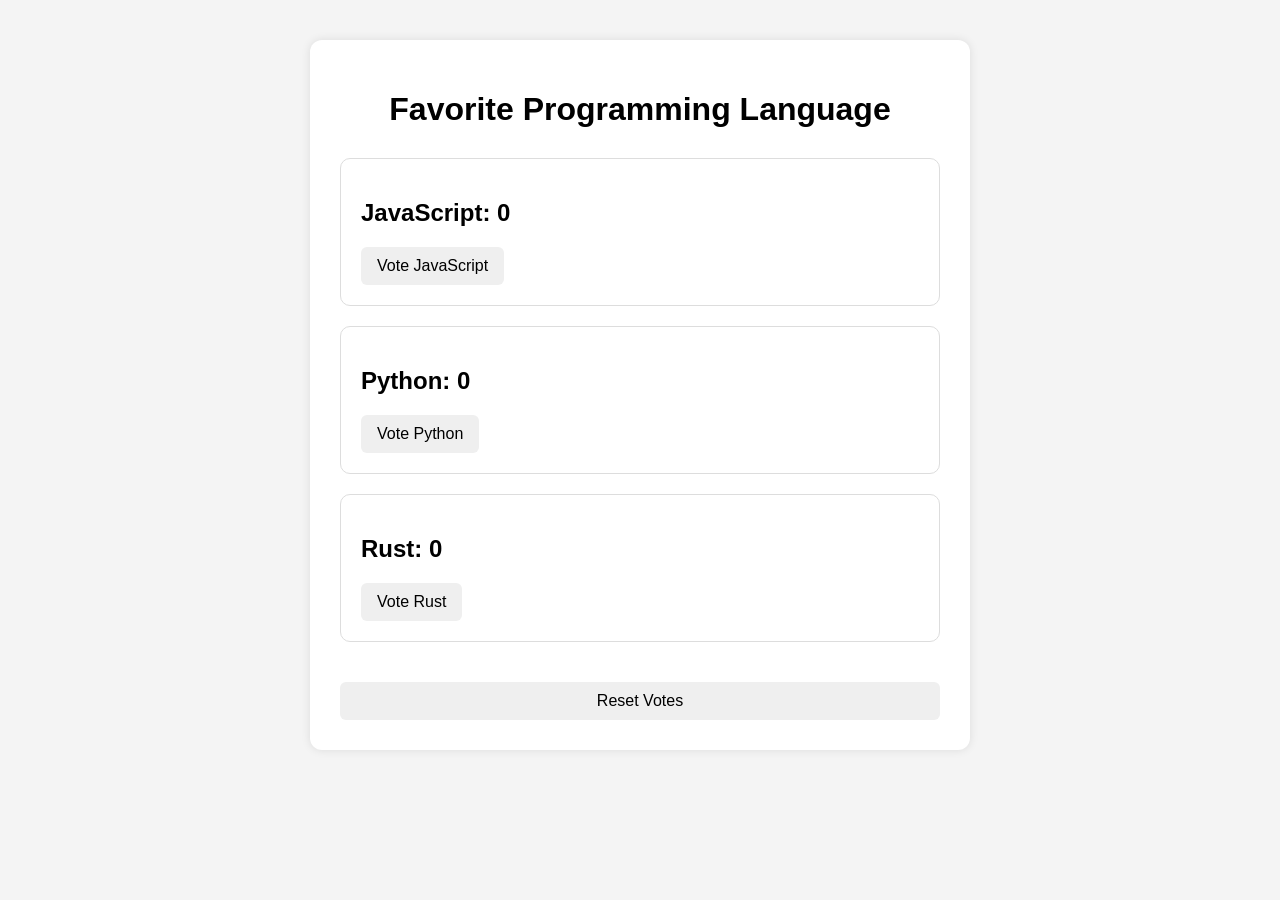
<file: static-web-with-s3/index.html>
<!DOCTYPE html>
<html lang="en">
<head>
    <meta charset="UTF-8">
    <meta name="viewport" content="width=device-width, initial-scale=1.0">
    <title>Vote App</title>

    <link rel="stylesheet" href="style.css">
</head>
<body>

    <div class="container">
        <h1>Favorite Programming Language</h1>

        <div class="vote-card">
            <h2 id="js-count">JavaScript: 0</h2>
            <button onclick="vote('js')">
                Vote JavaScript
            </button>
        </div>

        <div class="vote-card">
            <h2 id="python-count">Python: 0</h2>
            <button onclick="vote('python')">
                Vote Python
            </button>
        </div>

        <div class="vote-card">
            <h2 id="rust-count">Rust: 0</h2>
            <button onclick="vote('rust')">
                Vote Rust
            </button>
        </div>

        <button class="reset-btn" onclick="resetVotes()">
            Reset Votes
        </button>
    </div>

    <script src="app.js"></script>

</body>
</html>
</file>
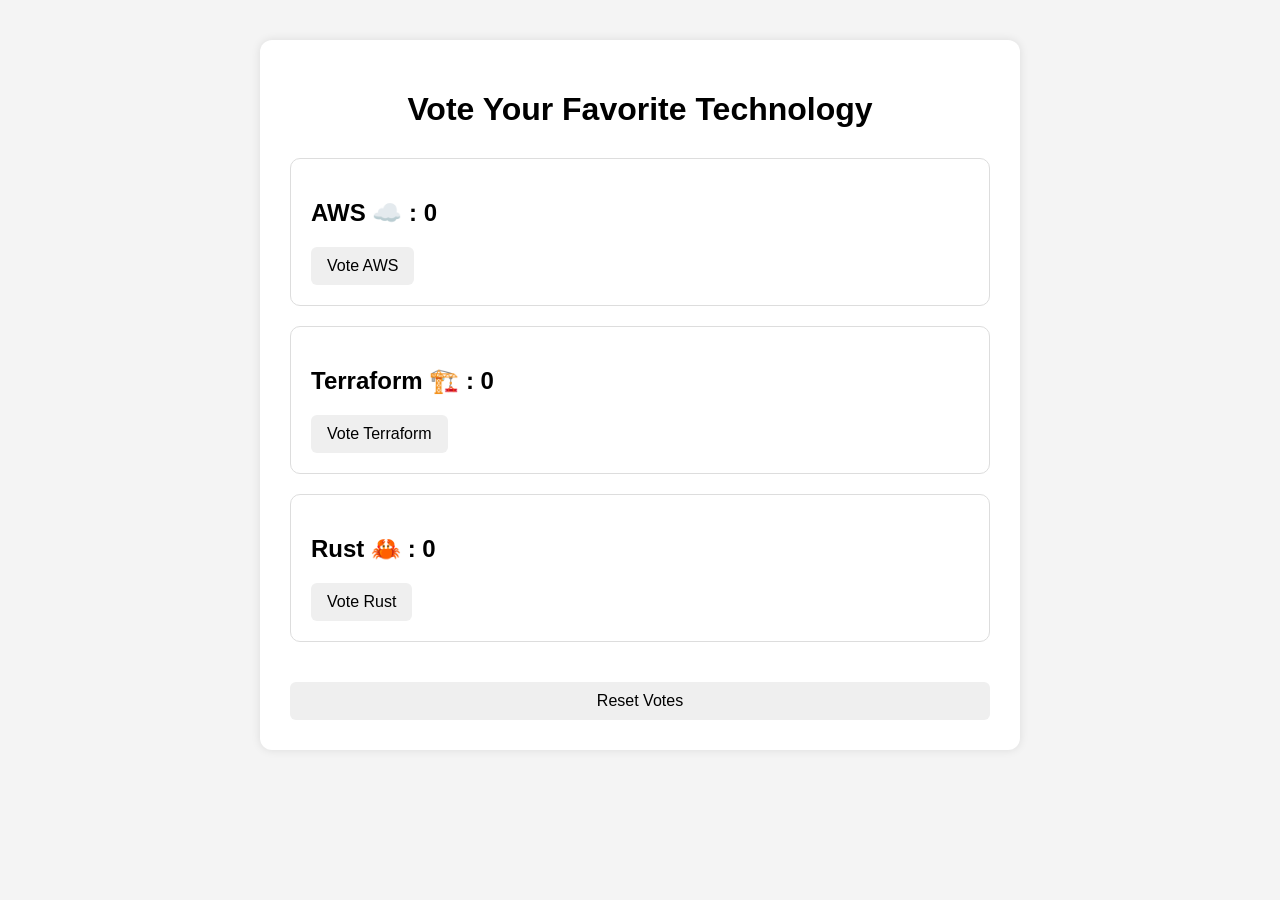
<file: terraform/static-web-with-terraform/www/index.html>
<!DOCTYPE html>
<html lang="en">
<head>
    <meta charset="UTF-8">
    <meta name="viewport" content="width=device-width, initial-scale=1.0">
    <title>Vote App</title>

    <link rel="stylesheet" href="style.css">
</head>
<body>

    <div class="container">
        <h1>Vote Your Favorite Technology</h1>

        <div class="card">
            <h2 id="aws-count">AWS ☁️ : 0</h2>
            <button onclick="vote('aws')">
                Vote AWS
            </button>
        </div>

        <div class="card">
            <h2 id="terraform-count">Terraform 🏗️ : 0</h2>
            <button onclick="vote('terraform')">
                Vote Terraform
            </button>
        </div>

        <div class="card">
            <h2 id="rust-count">Rust 🦀 : 0</h2>
            <button onclick="vote('rust')">
                Vote Rust
            </button>
        </div>

        <button class="reset-btn" onclick="resetVotes()">
            Reset Votes
        </button>
    </div>

    <script src="app.js"></script>

</body>
</html>
</file>
<file: static-web-with-s3/style.css>
body {
    font-family: Arial, sans-serif;
    background-color: #f4f4f4;
    margin: 0;
    padding: 40px;
}

.container {
    max-width: 600px;
    margin: auto;
    background: white;
    padding: 30px;
    border-radius: 12px;
    box-shadow: 0 0 10px rgba(0,0,0,0.1);
}

h1 {
    text-align: center;
    margin-bottom: 30px;
}

.vote-card {
    margin-bottom: 20px;
    padding: 20px;
    border: 1px solid #ddd;
    border-radius: 10px;
}

button {
    padding: 10px 16px;
    border: none;
    border-radius: 6px;
    cursor: pointer;
    font-size: 16px;
}

button:hover {
    opacity: 0.9;
}

.reset-btn {
    width: 100%;
    margin-top: 20px;
}
</file>
<file: terraform/static-web-with-terraform/www/style.css>
body {
    font-family: Arial, sans-serif;
    background-color: #f4f4f4;
    margin: 0;
    padding: 40px;
}

.container {
    max-width: 700px;
    margin: auto;
    background: white;
    padding: 30px;
    border-radius: 12px;
    box-shadow: 0 0 10px rgba(0,0,0,0.1);
}

h1 {
    text-align: center;
    margin-bottom: 30px;
}

.card {
    border: 1px solid #ddd;
    padding: 20px;
    margin-bottom: 20px;
    border-radius: 10px;
}

button {
    padding: 10px 16px;
    border: none;
    border-radius: 6px;
    cursor: pointer;
    font-size: 16px;
}

button:hover {
    opacity: 0.9;
}

.reset-btn {
    width: 100%;
    margin-top: 20px;
}
</file>
